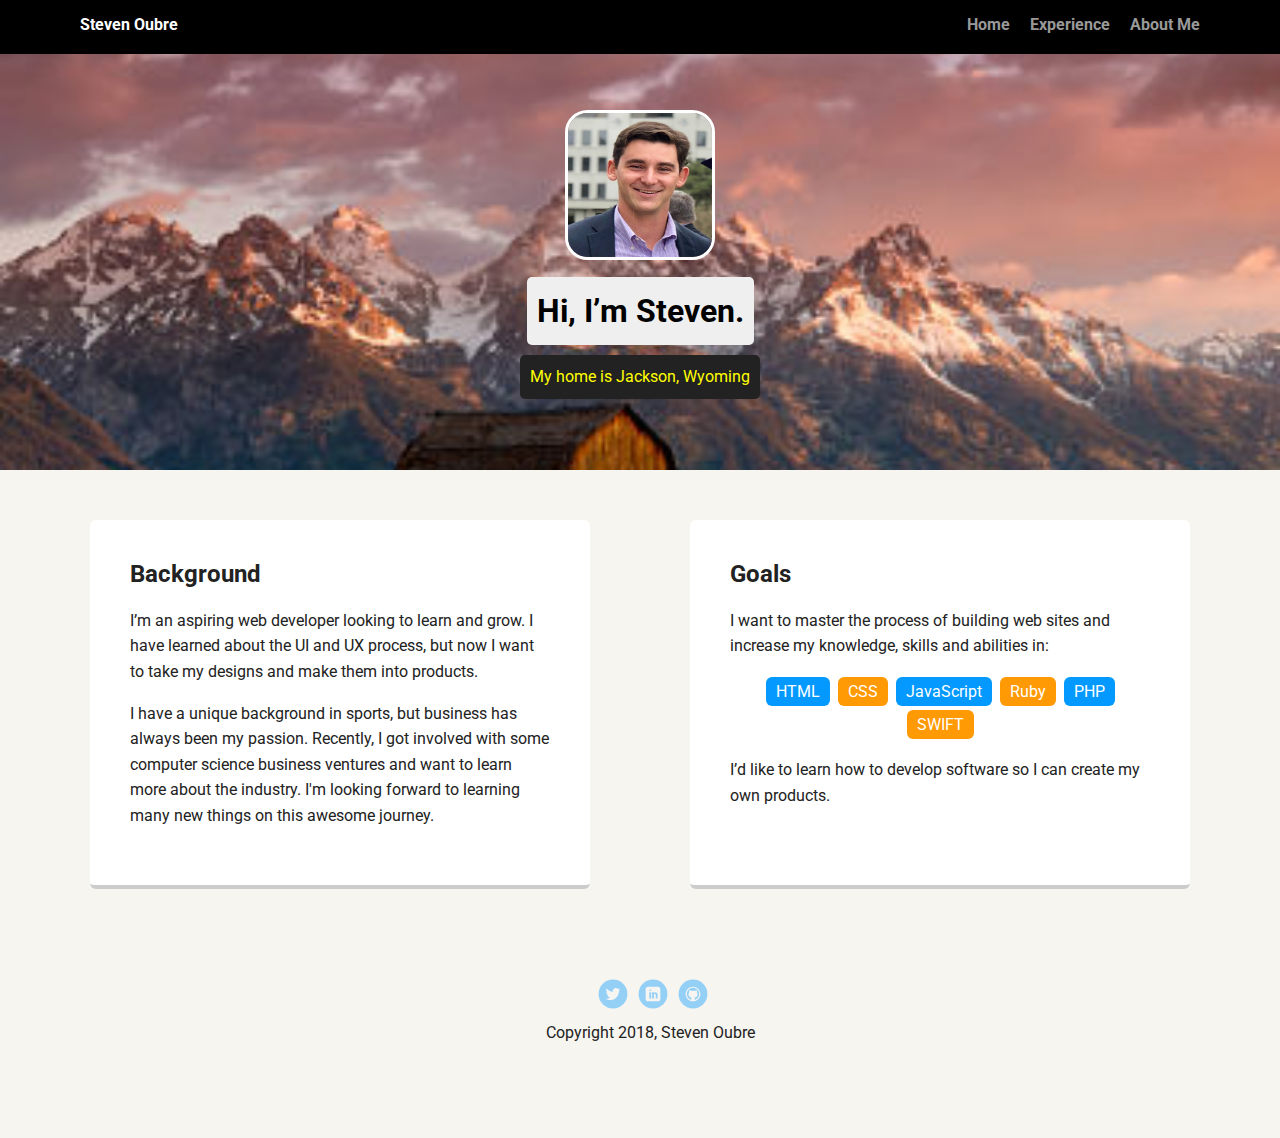
<file: Oubreportfolio_update_v1-master/index.html>
<!doctype html>
<html lang="en">
<head>
  <meta charset="utf-8">
  <title>Steven Oubre's Profile</title>
  <meta name="viewport" content="width=device-width, initial-scale=1.0">
  <link rel="stylesheet" href="styles.css">
  <link href="https://fonts.googleapis.com/css?family=Muli%7CRoboto:400,300,500,700,900" rel="stylesheet"></head>
  <body>

    <div class="main-nav">
        <ul class="nav">
          <li class="name">Steven Oubre</li>
          <li><a href="index.html">Home</a></li>
          <li><a href="experience.html">Experience</a></li>
          <li><a href="aboutme.html">About Me</a></li>
        </ul>
    </div>
    <header>
      <img class="profile-image" src="images/profile.jpg" alt="Steven Oubre Profile Picture">
      <h1 class="tag name">Hi, I’m Steven.</h1>
      <p class="tag location">My home is Jackson, Wyoming</p>
    </header>
    <main class="flex">
      <div class="card">
        <h2>Background</h2>
        <p>I’m an aspiring web developer looking to learn and grow. I have learned about the UI and UX process, but now I want to take my designs and make them into products.</p>
        <p>I have a unique background in sports, but business has always been my passion. Recently, I got involved with some computer science business ventures and want to learn more about the industry. I'm looking forward to learning many new things on this awesome journey.</p>
      </div> 

      <div class="card">
        <h2>Goals</h2>
        <p>I want to master the process of building web sites and increase my knowledge, skills and abilities in:</p>
        <ul class="skills">
          <li>HTML</li>
          <li>CSS</li>
          <li>JavaScript</li>
          <li>Ruby</li>
          <li>PHP</li>
          <li>SWIFT</li>
        </ul>
        <p>I’d like to learn how to develop software so I can create my own products.</p>
      </div> 

    </main>
    <footer>
      <ul>
        <li><a href="https://www.twitter.com/s_oubre" class="social twitter">Twitter</a></li>
        <li><a href="https://www.linkedin.com/in/steven-oubre-65460482" class="social linkedin">LinkedIn</a></li>
        <li><a href="https://github.com/stevenoubre" class="social github">Github</a></li>
      </ul>
      <p class="copyright">Copyright 2018, Steven Oubre</p>
    </footer>
  </body>
  </html>
</file>
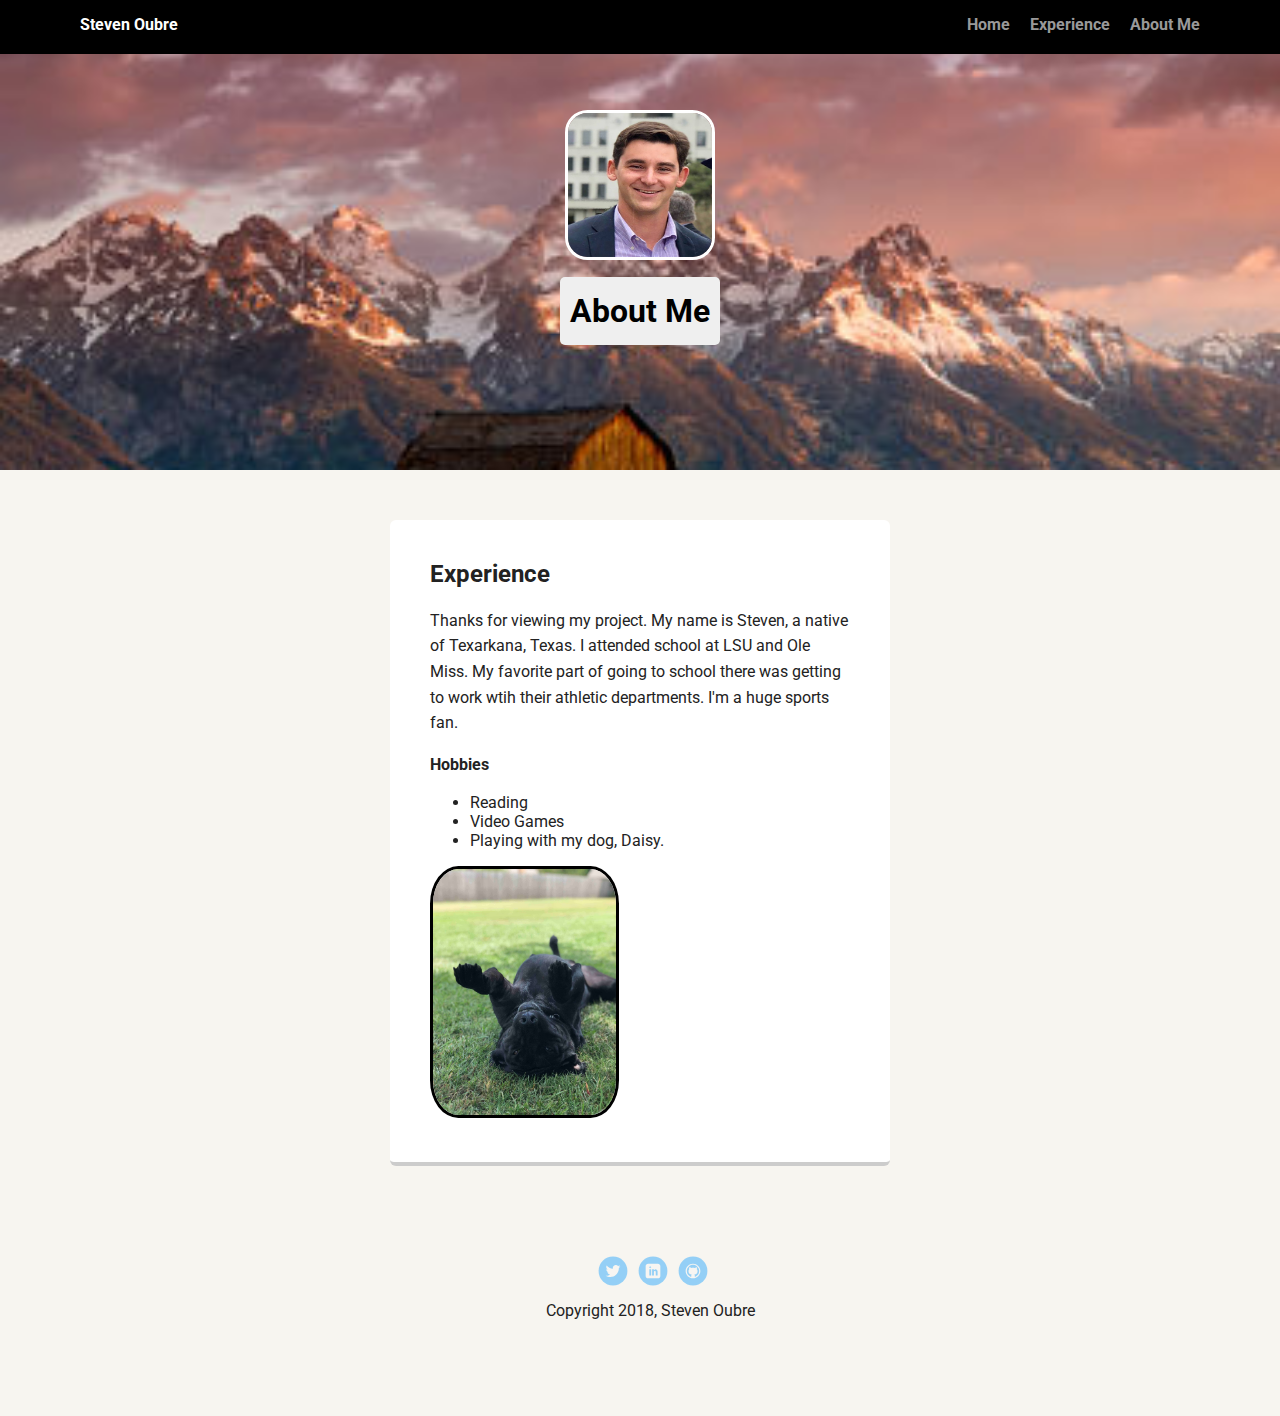
<file: Oubreportfolio_update_v1-master/aboutme.html>
<!doctype html>
<html lang="en">
<head>
  <meta charset="utf-8">
  <title>Steven Oubre's Profile</title>
  <meta name="viewport" content="width=device-width, initial-scale=1.0">
  <link rel="stylesheet" href="styles.css">
  <link href="https://fonts.googleapis.com/css?family=Muli%7CRoboto:400,300,500,700,900" rel="stylesheet"></head>
  <body>

    <div class="main-nav">
        <ul class="nav">
          <li class="name">Steven Oubre</li>
          <li><a href="index.html">Home</a></li>
          <li><a href="experience.html">Experience</a></li>
          <li><a href="aboutme.html">About Me</a></li>
        </ul>
    </div>

    <header>
      <img src="images/profile.jpg" alt="Steven Oubre Profile Picture" class="profile-image">
      <h1 class="tag name">About Me</h1>
    </header>
    <main class="flex">
      <div class="card" id="Experience">
        <h2>Experience</h2>
        <p>Thanks for viewing my project. My name is Steven, a native of Texarkana, Texas. I attended school at LSU and Ole Miss. My favorite part of going to school there was getting to work wtih their athletic departments. I'm a huge sports fan.</p>
        <p><strong>Hobbies</strong></p>
        <ul>
          <li>Reading</li>
          <li>Video Games</li>
          <li>Playing with my dog, Daisy.</li>
        </ul>
        <img src="images/daisy.jpg" class="daisy" alt="Picture of Daisy, My Dog."> 
      </div> 
    </main>
    <footer>
      <ul>
        <li><a href="https://www.twitter.com/s_oubre" class="social twitter" alt="twitter link">Twitter</a></li>
        <li><a href="https://www.linkedin.com/in/steven-oubre-65460482" class="social linkedin" alt="LinkedIn link">LinkedIn</a></li>
        <li><a href="https://github.com/stevenoubre" class="social github" alt="Github Link">Github</a></li>
      </ul>
      <p class="copyright">Copyright 2018, Steven Oubre</p>
    </footer>
  </body>
  </html>
</file>
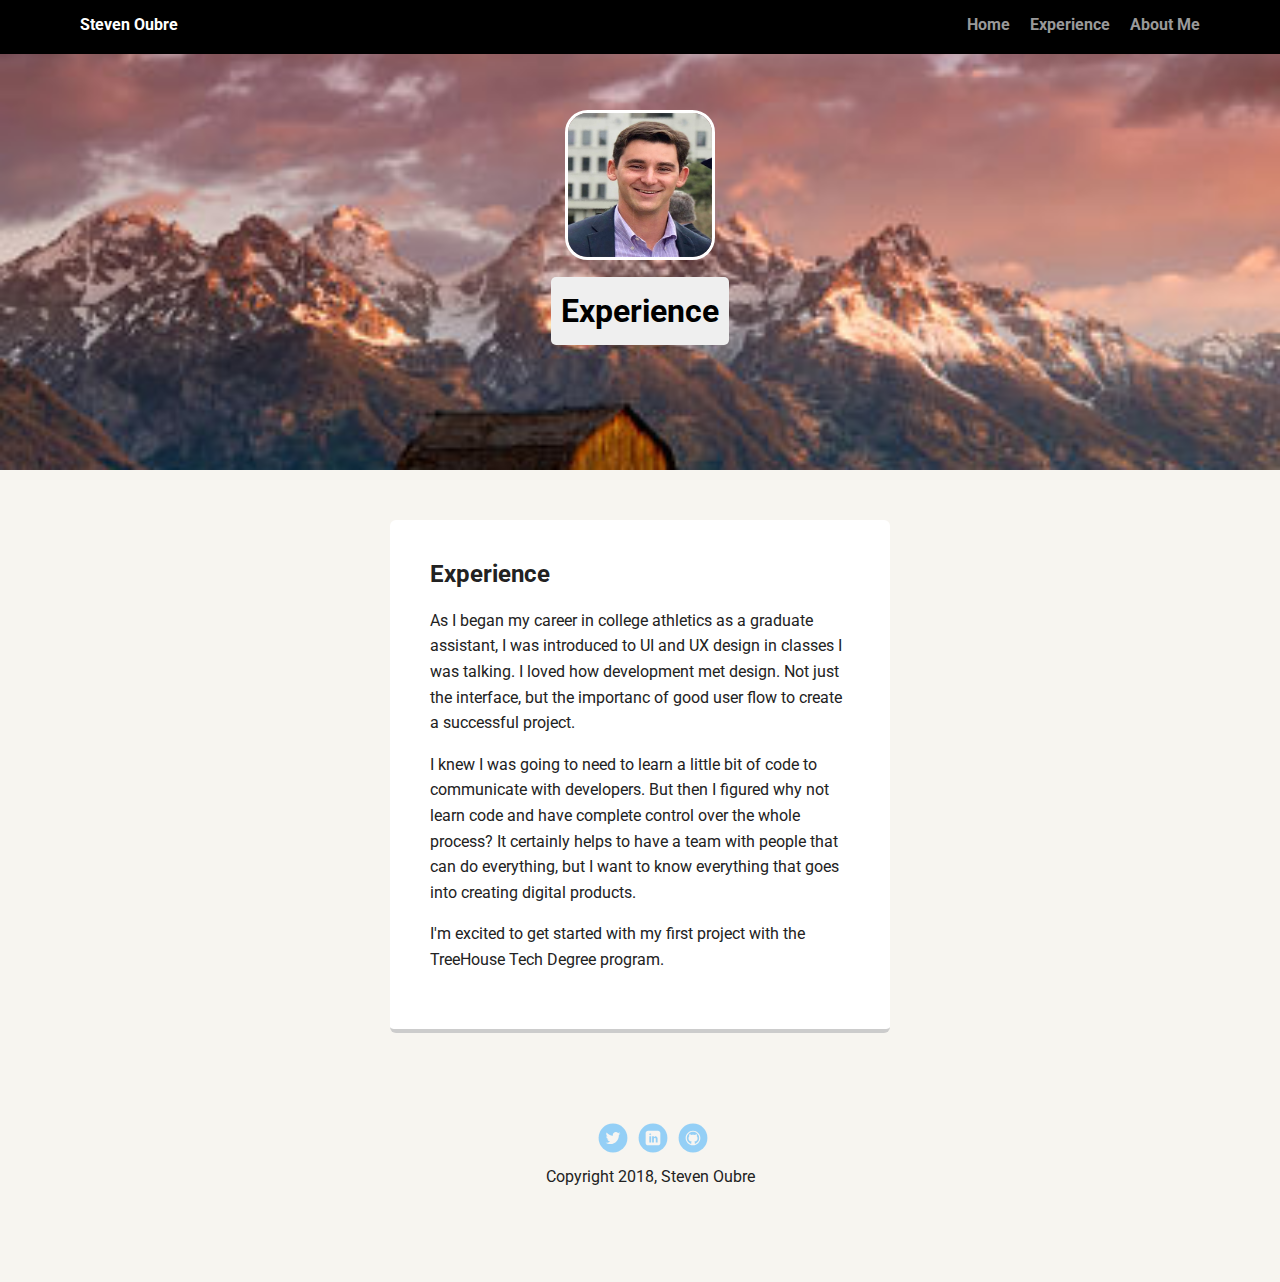
<file: Oubreportfolio_update_v1-master/experience.html>
<!doctype html>
<html lang="en">
<head>
  <meta charset="utf-8">
  <title>Steven Oubre's Profile</title>
  <meta name="viewport" content="width=device-width, initial-scale=1.0">
  <link rel="stylesheet" href="styles.css">
  <link href="https://fonts.googleapis.com/css?family=Muli%7CRoboto:400,300,500,700,900" rel="stylesheet"></head>
  <body>

    <div class="main-nav">
        <ul class="nav">
          <li class="name">Steven Oubre</li>
          <li><a href="index.html">Home</a></li>
          <li><a href="experience.html">Experience</a></li>
          <li><a href="aboutme.html">About Me</a></li>
        </ul>
    </div>

    <header>
      <img src="images/profile.jpg" alt="Steven Oubre Profile Picture" class="profile-image">
      <h1 class="tag name">Experience</h1>
    </header>
    <main class="flex">
      <div class="card" id="Experience">
        <h2>Experience</h2>
        <p>As I began my career in college athletics as a graduate assistant, I was introduced to UI and UX design in classes I was talking. I loved how development met design. Not just the interface, but the importanc of good user flow to create a successful project.</p>
        <p>I knew I was going to need to learn a little bit of code to communicate with developers. But then I figured why not learn code and have complete control over the whole process? It certainly helps to have a team with people that can do everything, but I want to know everything that goes into creating digital products.</p>
        <p>I'm excited to get started with my first project with the TreeHouse Tech Degree program.</p>
      </div> 
    </main>
        <footer>
      <ul>
        <li><a href="https://www.twitter.com/s_oubre" class="social twitter">Twitter</a></li>
        <li><a href="https://www.linkedin.com/in/steven-oubre-65460482" class="social linkedin">LinkedIn</a></li>
        <li><a href="https://github.com/stevenoubre" class="social github">Github</a></li>
      </ul>
      <p class="copyright">Copyright 2018, Steven Oubre</p>
    </footer>
  </body>
  </html>
</file>
<file: Oubreportfolio_update_v1-master/styles.css>
/* Global Layout Set-up */
* { 
  box-sizing: border-box;
}
  
body {
  margin: 0;
  padding: 0;
  text-align: center;
  font-family: 'Roboto', sans-serif;
  color: #222;
  background: #f7f5f0;
}
/* Link Styles */

a {
  text-decoration: none;
  color: #999;
}
a:hover {
  color: #6633ff;
}

.daisy
{
  height: 252px;
  width: 189px;
  border-radius: 15%;
  border: 3px solid black;
  position: relative;
}

/* Section Styles */

.main-nav {
  width: 100%;
  background: black;
  min-height: 30px;
  padding: 10px;
  position: fixed;
  text-align: center;
}
.nav {
  display: flex;
  justify-content: space-around;
  font-weight: 700;
  list-style-type: none;
  margin: 0 auto;
  padding: 0;
}

.nav .name {
    display: block;
    margin-right: auto;
    color: white;
}
.nav li {
  padding: 5px 10px 10px 10px;
}
.nav a {
  transition: all .5s;
}
.nav a:hover {
  color: white
}

header {
  text-align: center;
  background: url('images/backgroundimg.jpg') no-repeat top center ;
  background-size: cover;
  overflow: hidden;
  padding-top: 60px;
}
header {
  line-height: 1.5;
}
header .profile-image {
  margin-top: 50px;
  width: 150px;
  height: 150px;
  border-radius: 15%;
  border: 3px solid white;
  transition: all .5s;
}
header .profile-image:hover {
  transform: scale(1.2) rotate(5deg);
}
.tag {
  background-color: #efefef;
  color: black;
  padding: 10px;
  border-radius: 5px;
  display: table;
  margin: 10px auto;
} 
.location {
  background-color: #222;
  color: yellow;
}
.card {
  margin: 30px;
  padding: 20px 40px 40px;
  max-width: 500px;
  text-align: left;
  background: #fff;
  border-bottom: 4px solid #ccc;
  border-radius: 6px;
  transition: all .5s;
}
.card:hover {
  border-color: #ff99ff;
}

ul.skills {
  padding: 0;
  text-align: center;
}

.skills li {
  border-radius: 6px;
  display: inline-block;
  background: #ff9904;
  color: white;
  padding: 5px 10px;
  margin: 2px;
}

.skills li:nth-child(odd) {
  background: #0399ff;
}

footer {
  width: 100%;
  min-height: 30px;
  padding: 20px 0 40px 20px;
}

footer .copyright {
  top: -8px;
  font-size: .75em;
}

footer ul {
  list-style-type: none;
  margin: 0;
  padding: 0;
}

footer ul li {
  display: inline-block;
}

a.social {
  display: inline-block;
  text-indent: -9999px;
  margin-left: 5px;
  width: 30px;
  height: 30px;
  background-size: 30px 30px;
  opacity: .4;
  transition: all .5s;
}
a.twitter {
  background-image: url(images/twitter.svg);
}
a.linkedin {
  background-image: url(images/linkedin.svg);
}
a.github {
  background-image: url(images/github.svg);
}
a.social:hover {
  opacity: 1;
}
.clearfix {
  clear: both;
}

/* Styles for larger screens */
@media screen and (min-width: 720px) {
  
  .flex {
      display: -ms-flexbox;      /* TWEENER - IE 10 */
      display: flex; 
      max-width: 1200px;
      -ms-flex-pack: distribute;
      justify-content: space-around;
      margin: 0 auto;
  }

  header {
    min-height: 470px;
  }

  .nav {
    max-width: 1200px;
    padding: 0 30px;
  }


  main {
    padding-top: 20px;
  }

  main p {
    line-height: 1.6em;
  }

  footer {
    font-size: 1.3em;
    max-width: 1200px;
    margin: 40px auto;
  }

}
</file>
